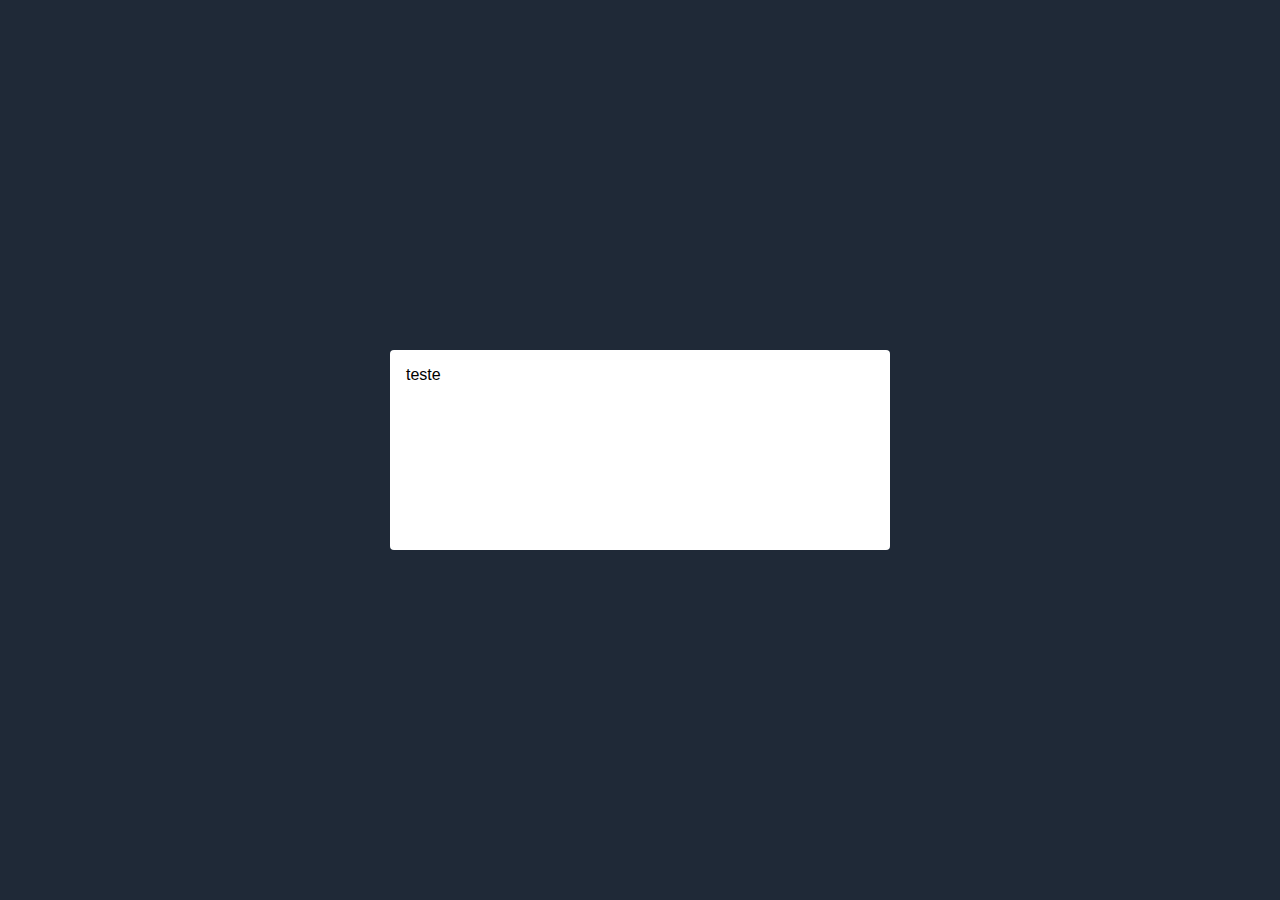
<file: index.html>
<!DOCTYPE html>
<html lang="en">
<head>
  <meta charset="UTF-8">
  <meta name="viewport" content="width=device-width, initial-scale=1.0">
  <title>philia</title>

  <style>
    html {
      box-sizing: border-box;
      font-size: 1rem;
      background: #1f2937;
      font-family: sans-serif;
    }

    *, *:before, *:after {
      box-sizing: inherit;
    }

    body, h1, h2, h3, h4, h5, h6, p, ol, ul {
      margin: 0;
      padding: 0;
      font-weight: normal;
    }

    body {
      height: 100vh;
      display: flex;
      justify-content: center;
      align-items: center;
    }

    #card-container {
      padding: 16px;
      width: 500px;
      height: 200px;
      background: white;
      border-radius: 4px;
      backdrop-filter: blur(100px);
    }
  </style>
</head>

<body>
  <div id="card-container">
    teste
  </div>
</body>

<script>
  const card = document.getElementById('card-container');
  const cardRect = card.getBoundingClientRect();

  const cardCenterY = cardRect.y + (cardRect.height / 2);
  const cardCenterX = cardRect.x + (cardRect.width / 2);
  const constrain = 20;

  document.addEventListener('mousemove', function(e) {
    const mouseY = e.clientY;
    const mouseX = e.clientX;    
    
    const rotationX = -(mouseY - cardCenterY) / (constrain * 0.75);
    const rotationY = (mouseX - cardCenterX) / (constrain * 2);

    card.style.transform = `perspective(800px) rotateX(${rotationX}deg) rotateY(${rotationY}deg)`;
  });
</script>
</html>
</file>
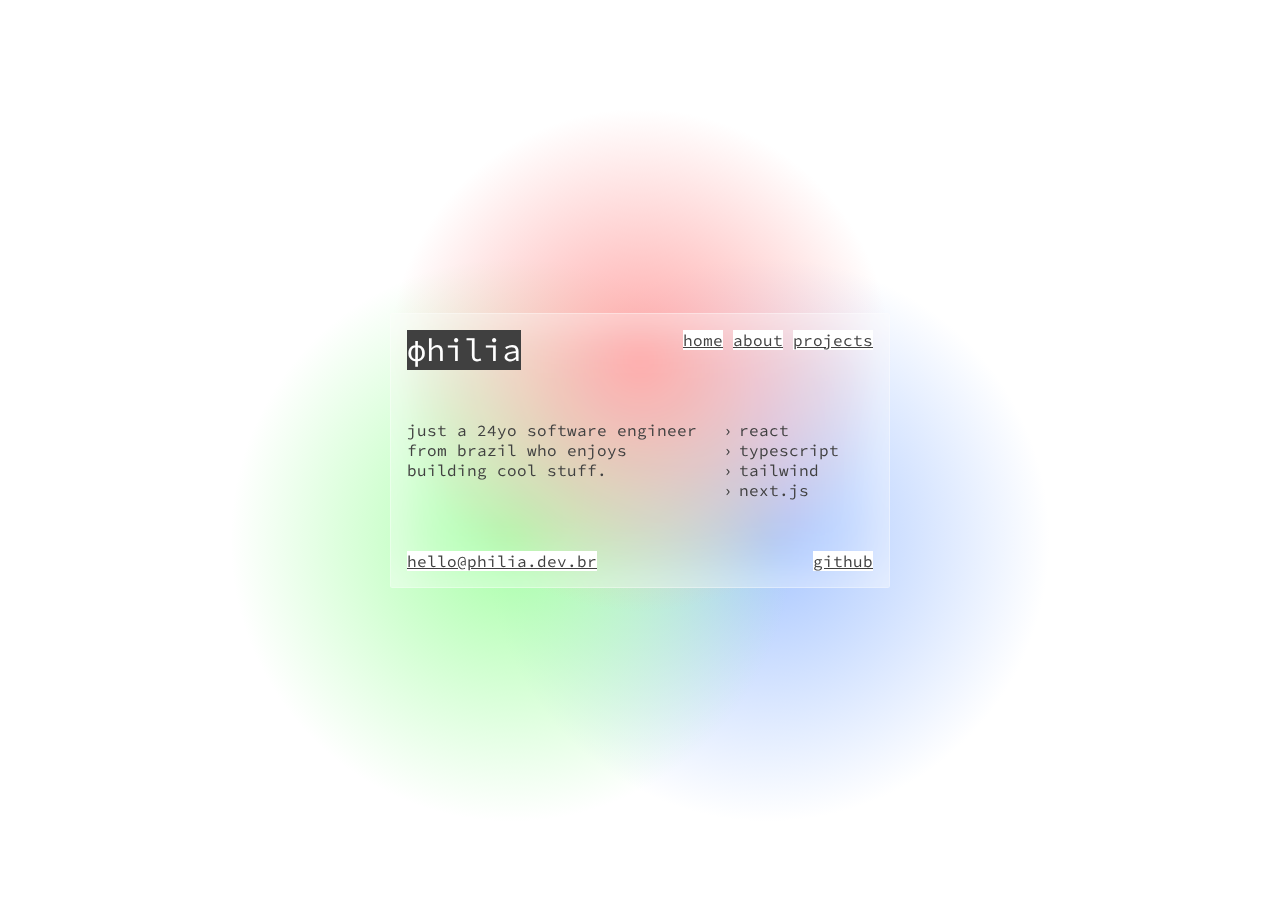
<file: glass.html>
<!DOCTYPE html>
<html lang="en">
<head>
  <meta charset="UTF-8">
  <meta name="viewport" content="width=device-width, initial-scale=1.0">
  <link rel="preconnect" href="https://fonts.googleapis.com">
  <link rel="preconnect" href="https://fonts.gstatic.com" crossorigin>
  <link href="https://fonts.googleapis.com/css2?family=Source+Code+Pro:ital,wght@0,200..900;1,200..900&display=swap" rel="stylesheet">
  
  <link rel="stylesheet" href="styles/global.css">

  <title>philia</title>

  <style>
    body {
      background: 
        radial-gradient(circle at 50% 40%, #ffa6a6 0%, transparent 30%),
        radial-gradient(circle at 40% 60%, #a8ffa8 0%, transparent 30%),
        radial-gradient(circle at 60% 60%, #a6c5ff 0%, transparent 30%);
    }

    a {
      background: white;
    }

    #card-container {
      backdrop-filter: blur(10px);
      background: #ffffff11;
      box-shadow: inset 0 0 60px 1px #ffffff88;
      border: 1px solid #ffffff88;
    }

    main {
      gap: 1rem;
    }
  </style>
</head>

<body>
  <div id="card-container" data-tilt>
    <header>
      <h1>φhilia</h1>
      <nav>
        <a href="/">home</a>
        <a href="#" class="wip-link" data-tooltip="coming soon...">about</a>
        <a href="#" class="wip-link" data-tooltip="coming soon...">projects</a>
      </nav>
    </header>
    
    <main>
      <div>
        <p>
          just a 24yo software engineer from brazil who enjoys building cool stuff.
        </p>
      </div>
      <div>
        <ul>
          <li>react</li>
          <li>typescript</li>
          <li>tailwind</li>
          <li>next.js</li>
        </ul>
      </div>
    </main>

    <footer>
      <a href="mailto:hello@philia.dev.br">hello@philia.dev.br</a>

      <div>
        <a href="https://github.com/philia11">github</a>
      </div>
    </footer>
  </div>
  
  <script src="scripts/tilt.js"></script>
  <script src="scripts/tooltip.js"></script>
</body>
</html>
</file>
<file: styles/global.css>
/* Global Styles - Common across all pages */

::selection {
  background: #404040;
  color: white;
}

html {
  box-sizing: border-box;
  font-size: 1rem;
  font-family: 'Source Code Pro', monospace;
  color: #404040;
}

*, *:before, *:after {
  box-sizing: inherit;
}

body, h1, h2, h3, h4, h5, h6, p, ol, ul {
  margin: 0;
  padding: 0;
  font-weight: normal;
}

ul, li {
  list-style: none;
}

li {
  position: relative;
  padding-left: 1em;
}

li::before {
  content: '›';
  position: absolute;
  left: 0;
}

body {
  height: 100vh;
  display: flex;
  justify-content: center;
  align-items: center;
}

a {
  color: inherit;
  transition: filter .1s ease-in-out;
}

a:hover {
  filter: invert(1);
}

/* Card Layout - Common structure */
#card-container {
  padding: 16px;
  width: 500px;
  height: 275px;
  border-radius: 2.5px;
  display: flex;
  flex-direction: column;
  justify-content: space-between;
}

header {
  display: flex;
  justify-content: space-between;
}

main {
  display: grid;
  grid-template-columns: 2fr 1fr;
  gap: 0.5rem;
}

h1 {
  width: fit-content;
  background: #404040;
  color: white;
}

footer {
  display: flex;
  justify-content: space-between;
  align-items: end;
}

.cursor-tooltip {
  position: fixed;
  top: 0;
  left: 0;
  background: #404040;
  color: white;
  padding: 8px 12px;
  border-radius: 2.5px;
  font-size: 0.85rem;
  opacity: 0;
  transition: opacity 0.2s ease-in-out;
  z-index: 1000;
  box-shadow: 0 4px 12px rgba(0, 0, 0, 0.15);
  pointer-events: none;
  white-space: nowrap;
}

.cursor-tooltip.show {
  opacity: 1;
}

.wip-link {
  cursor: wait;
}
</file>
